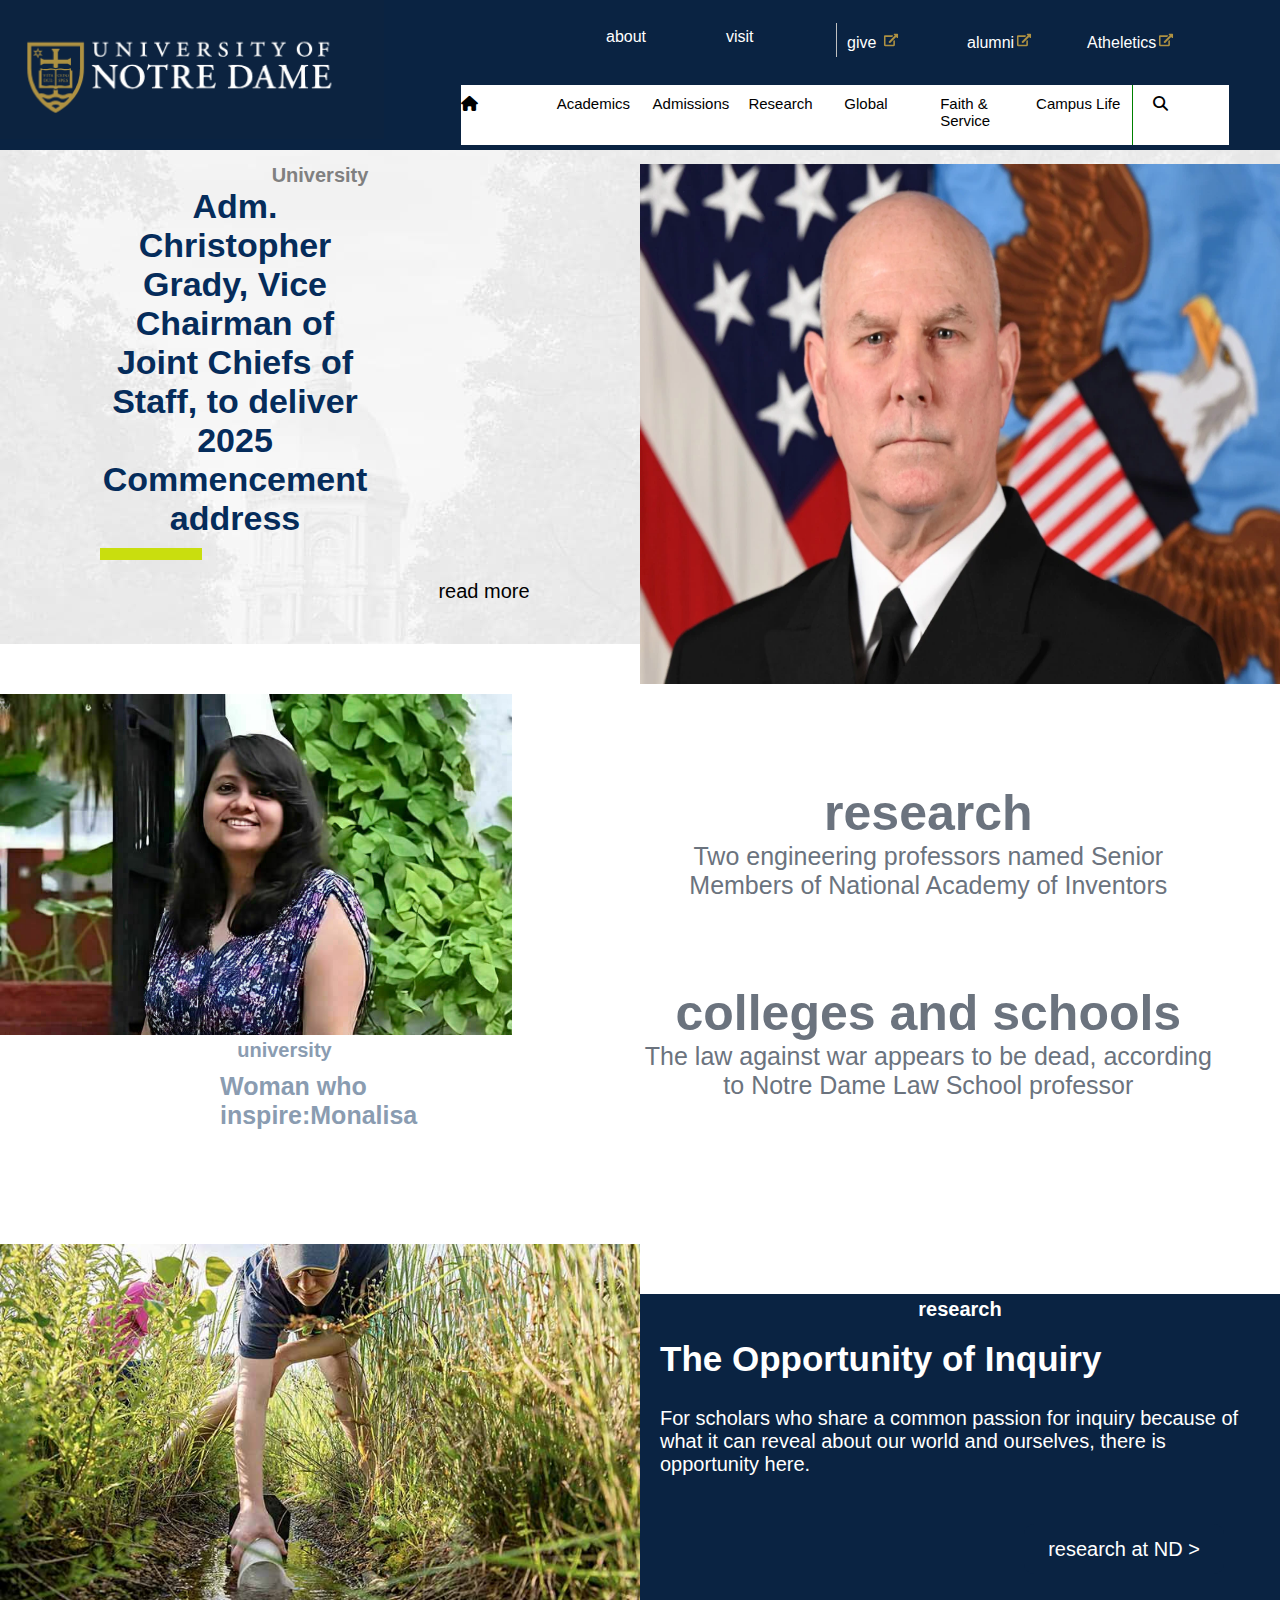
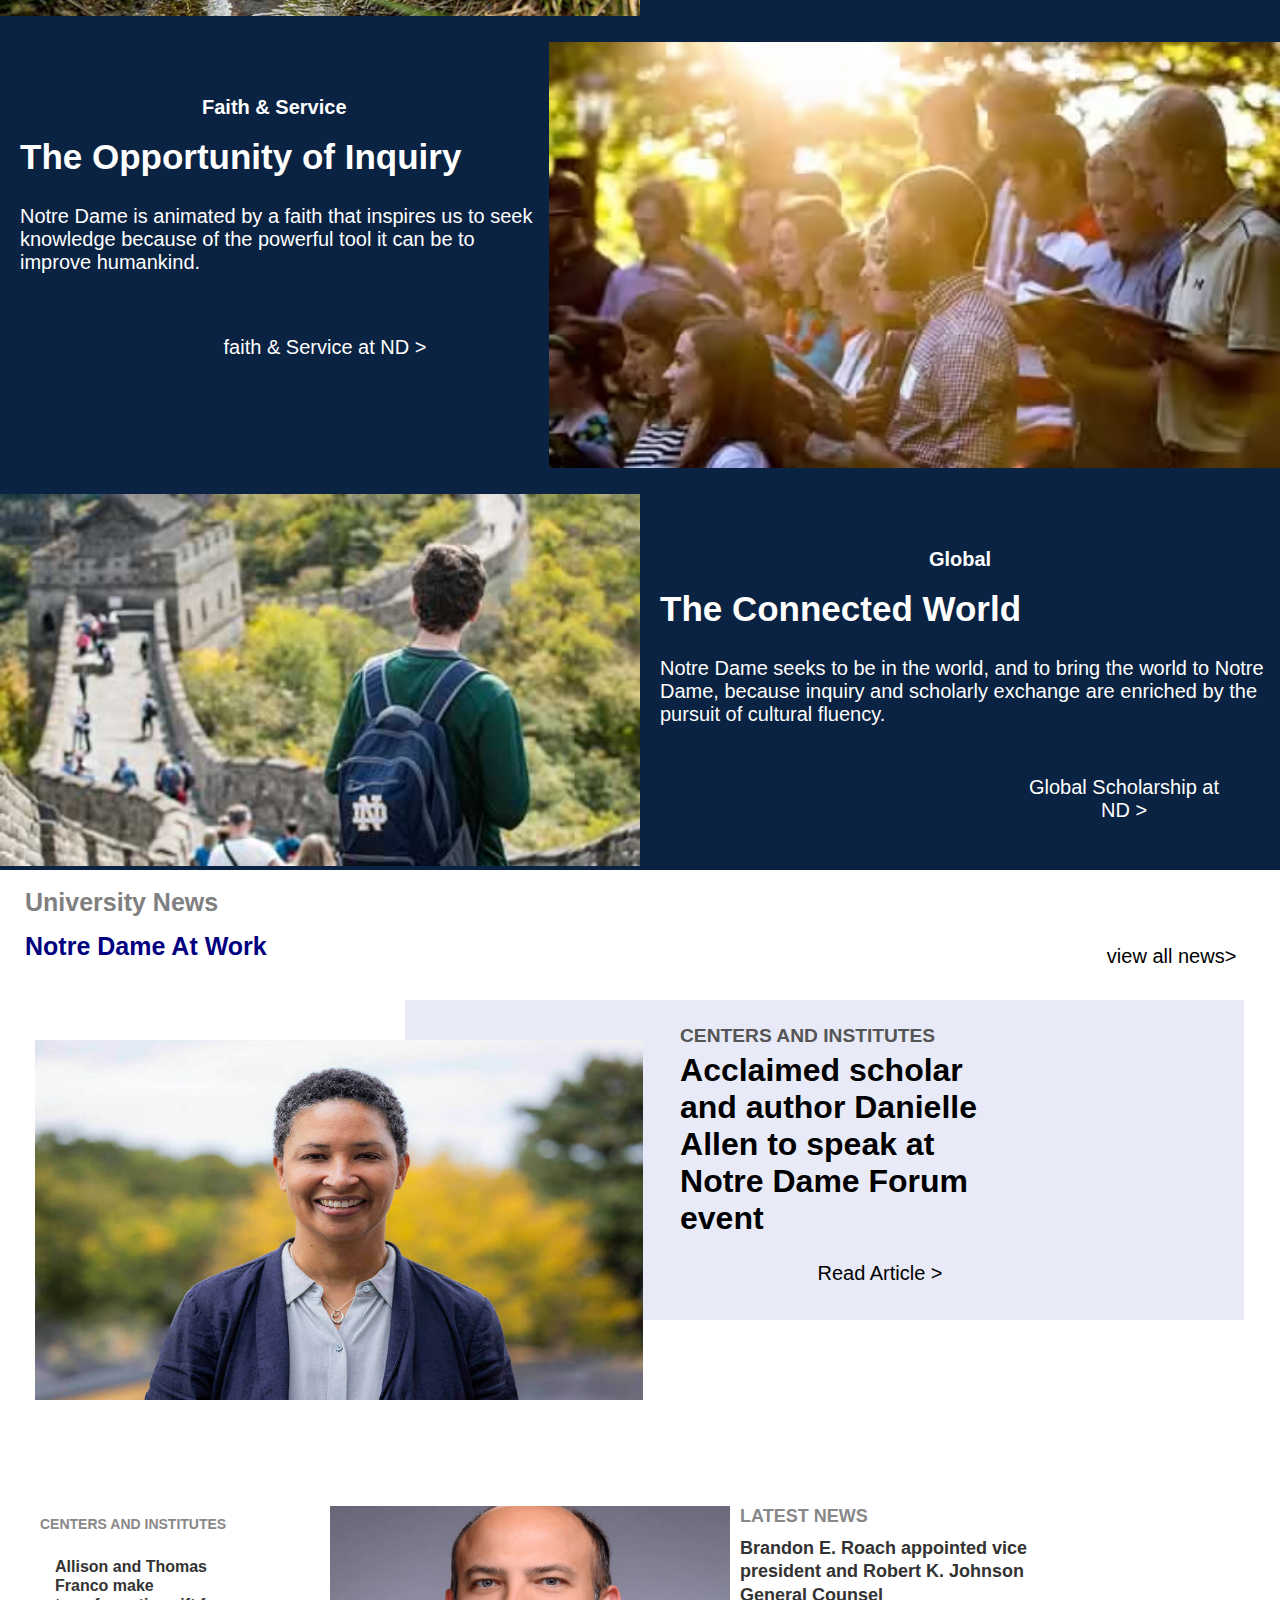
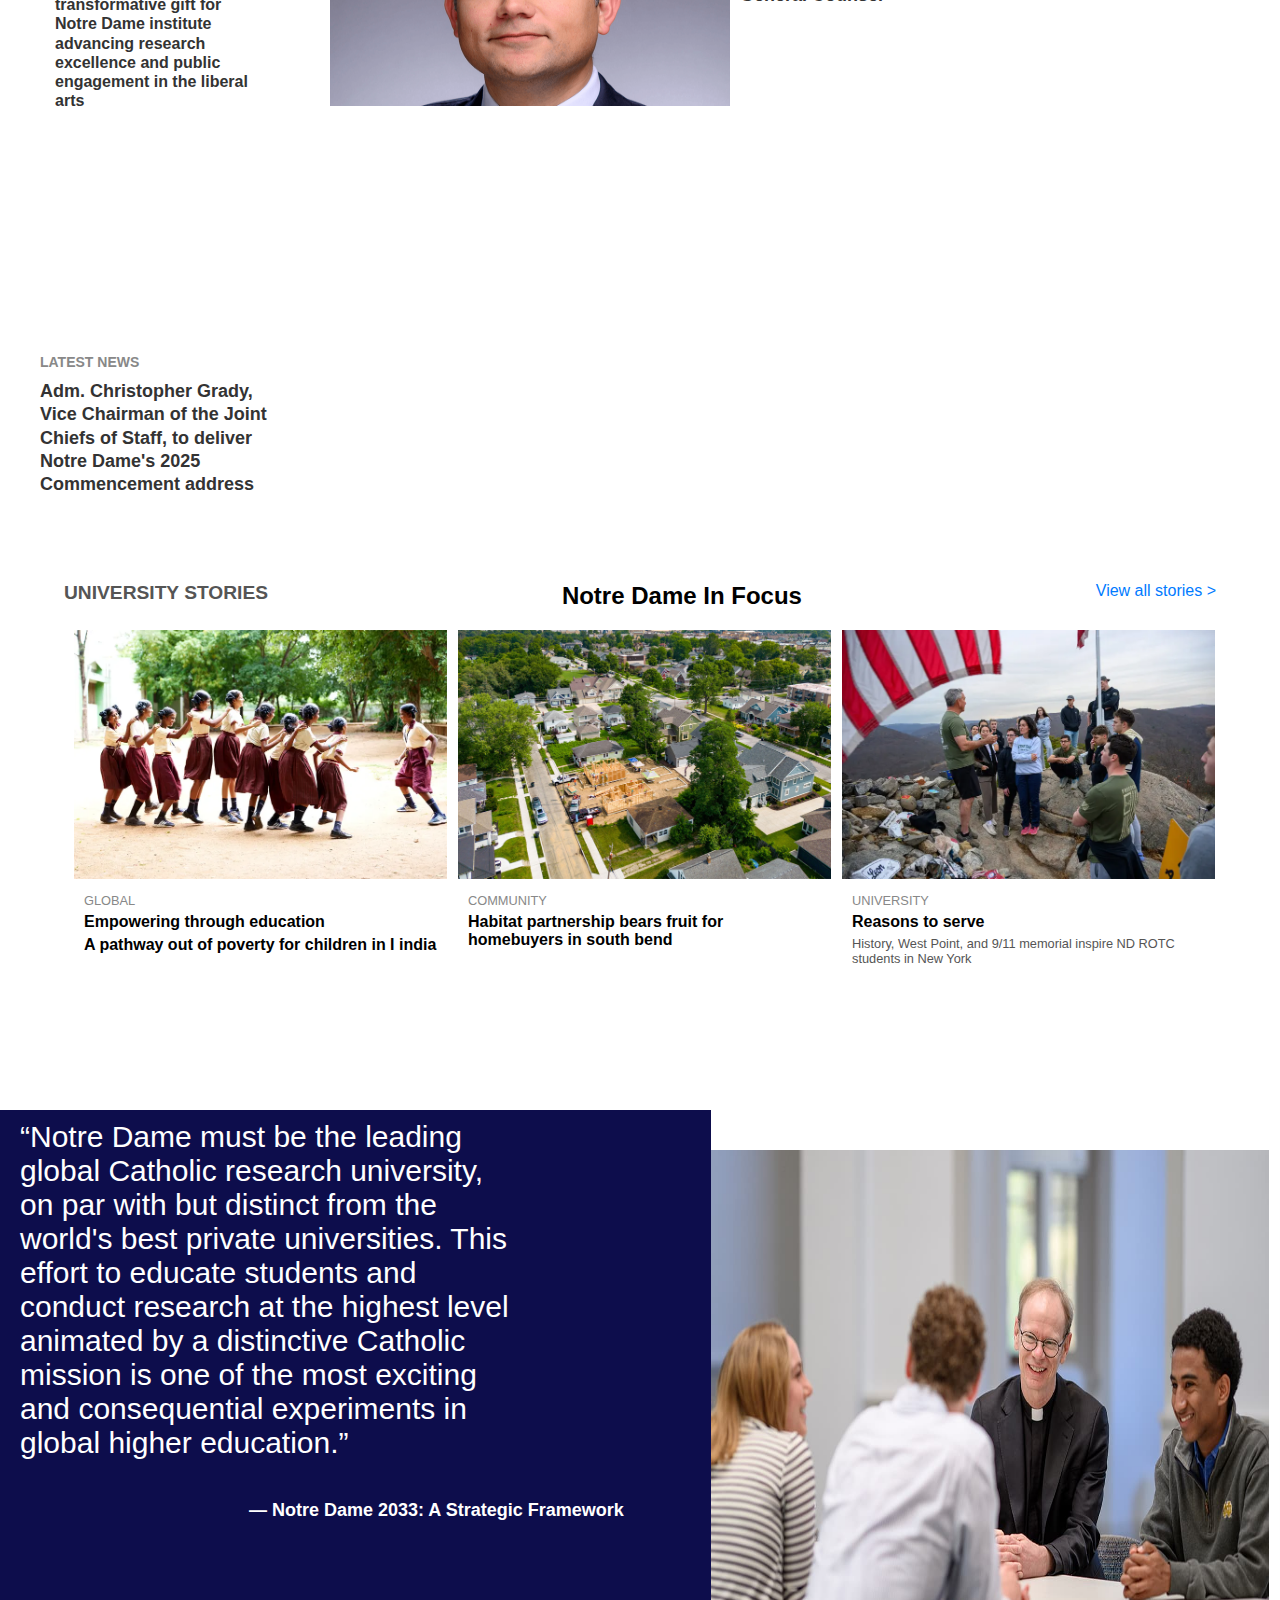
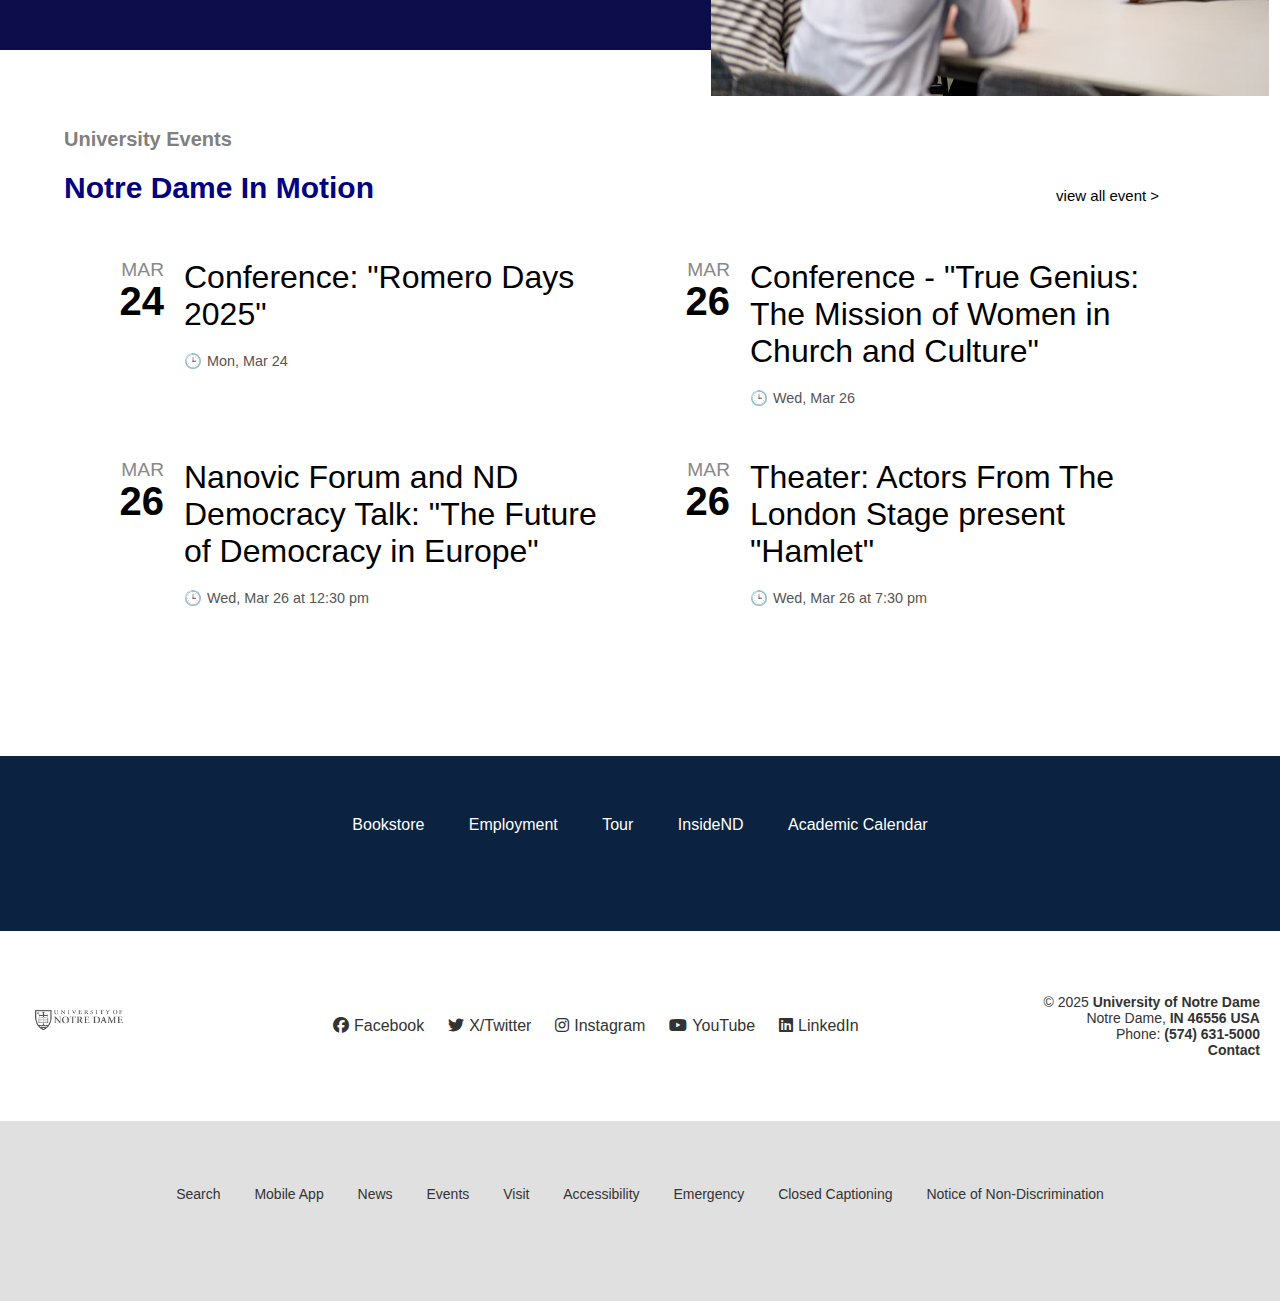
<file: index.html>
<!DOCTYPE html>
<html lang="en">
<head>
    <meta charset="UTF-8">
    <meta name="viewport" content="width=device-width, initial-scale=1.0">
    <title>University of Notre Dame</title>
    <link rel="stylesheet" href="css/style.css">
    <link rel="stylesheet" href="https://cdnjs.cloudflare.com/ajax/libs/font-awesome/6.4.2/css/all.min.css">

   
</head>
<body>
    <header>
        <div class="lago">
            <img src="images/log.png" alt="">
        </div>
        <div class="menu">
            <div class="submenu">about</div>
            <div class="submenu">visit</div>
            <div class="submenu" style="border-left:1px solid silver ;">give <img src="images/external-link-gold.svg" alt=""></div>
            <div class="submenu">alumni<img src="images/external-link-gold.svg" alt=""></div>
            <div class="submenu">Atheletics<img src="images/external-link-gold.svg" alt=""></div>
        </div>
        <br>
        <nav class="navbar">
            <a href="#"><i class="fas fa-house"></i></a>
            <a href="#">Academics</a>
            <a href="#">Admissions</a>
            <a href="#">Research</a>
            <a href="#">Global</a>
            <a href="#">Faith & Service</a>
            <a href="#">Campus Life</a>
            <a href="#" style="border-left: 1px solid green;"><i class="fas fa-magnifying-glass" style="margin-left: 20px; justify-content: center; text-align: center;"></i></a>
        </nav>
       
    </header>
  <br><br><br>
    <!-- all about the  mainly body -->
     <div class="mainly-body-container">
       <div class="submainly-container">
        <div class="submenu-header"><h1>University</h1></div>
        <div class="submenu-detail">
            <p>
                Adm. Christopher Grady, Vice Chairman of Joint Chiefs of Staff, to deliver 2025 Commencement address
            </p>
            <div class="lineheader"></div>
            <div class="readmore">
                read more
            </div>
        </div>
       </div> 
       <div class="submainly-container">
        <div class="submenu-imige">
            <img src="images/feature-1200.webp">
        </div>
       </div> 
     </div>
   <div class="submainly-body2">
       <div class="div-submainly">
        <div class="container-all">
        <img src="images/monalisa_800.jpeg" alt="">
        <h1>university</h1>
        <h2> Woman who <br> inspire:Monalisa</h2>
    </div>
       </div>
       <div class="div-submainly1">
        <div class="div-sub1">
            <h1>research</h1>
            Two engineering professors named Senior Members of National Academy of Inventors
        </div>
        <div class="div-sub1">
            <h1>colleges and schools</h1>
            The law against war appears to be dead, according to
             Notre Dame Law School professor</div>
       </div>
   </div>
    
   <!-- all about opportunity -->
    <div class="opputunity-conatainer">
        <div class="opputunity-container-box" style="display: flex;">
            <div class="div-submainly"> <img src="images/pillar-research-800.jpeg" alt=""></div>
            <div class="div-submainly1">
                <h1 style="text-align: center; font-size: 20px;">research</h1> <br>
                <h2 style="font-size: 35px; margin-left: 20px;">The Opportunity of Inquiry</h2> <br>

                <p style="text-align: start; font-size: 20px; margin-top: 10px; margin-left: 20px;"> For scholars who share a common passion for inquiry because of  <br> what it 
                    can reveal about our world and ourselves, there is <br> opportunity here.</p>
                    <br>
                    <button class="researchAT">research at ND  ></button>
            </div>
        </div><br><br><br><br>
        <div class="opputunity-container-box" style="display: flex;">
            <div class="div-submainly1" style="width: 60%;">
                <h1 style="text-align: center; font-size: 20px;">Faith & Service</h1> <br>
                <h2 style="font-size: 35px; margin-left: 20px;">The Opportunity of Inquiry</h2> <br>

                <p style="text-align: start; font-size: 20px; margin-top: 10px; margin-left: 20px;">
                    Notre Dame is animated by a faith that inspires us to seek knowledge because of 
                    the powerful tool it can be to improve humankind.
                    </p>
                    <br>
                    <button class="researchAT" style="font-size: 20px; margin-left: 200px; width: 250px;">faith & Service at ND  ></button>
            </div>
            <div class="div-submainly">
                <img src="images/pillar-faith-400.avif" alt="">
            </div>
        </div><br><br><br>
        <br>
        <div class="opputunity-container-box" style="display: flex;">
            <div class="div-submainly"> 
                <img src="images/pillar-global-400.jpeg" alt="">
            </div>
            <div class="div-submainly1">
                <h1 style="text-align: center; font-size: 20px;">Global</h1> <br>
                <h2 style="font-size: 35px; margin-left: 20px;">The Connected World</h2> <br>

                <p style="text-align: start; font-size: 20px; margin-top: 10px; margin-left: 20px;"> Notre Dame seeks to be 
                    in the world, and to bring the world to Notre Dame, because inquiry and 
                    scholarly exchange are enriched by the pursuit of cultural fluency.</p>
                    <br>
                    <button class="researchAT">Global Scholarship at ND  ></button>
            </div>
        </div>
    </div>
    <br>
    <!-- all about of universty news -->
     <div class="universty-container">
        <div class="university-title"><h1>University News</h1></div>
        <div class="university-menu">
            <h2>Notre Dame At Work</h2>
            <button>view all news></button>
        </div>
        <br>
        <div class="universty-subbox">
             <div class="universty-box">
                <img src="images/danielle_allen_photo_credit_melissa_blackall_primaryhr_1200 (1).jpeg" alt="">
             </div>
             <div class="universty-box1"> 
                <div class="news-content">
                    <p class="section-title">CENTERS AND INSTITUTES</p>
                    <p class="headline">Acclaimed scholar and author Danielle Allen to speak at Notre Dame Forum event</p>
                    <a href="#" class="read-article">Read Article ></a>
                  </div>
             </div>
      
        </div>
<br>

     </div>
     <br>
     <div class="box-division">
              <div class="box-division-contents">
                   <div class="box-div-cont">
                    <p class="section-title">CENTERS AND INSTITUTES</p>
                        <div class="headline-container">
                        <p class="headline">Allison and Thomas<br>Franco make<br>transformative gift for<br>
                            Notre Dame institute<br>advancing research<br>excellence and public<br>
                            engagement in the liberal<br>arts</p>
                         </div>
                   </div>

               </div>
               <div class="box-division-contents1">
                 <div class="box-division-contents-imige">
                   <img src="images/brandon_roach.png" alt="">
                 </div>
                 <div class="box-division-contents-detail12">
                    <p class="section-title">LATEST NEWS</p>
                    <p class="headline">Brandon E. Roach appointed vice<br>president and Robert K. Johnson<br>
                        General Counsel</p>
                    
                 </div>
               </div>
    </div>
    <br>
    <div class="box-admin1">
        <div class="news-item">
            <p class="section-title">LATEST NEWS</p>
            <p class="headline">Adm. Christopher Grady,<br>Vice Chairman of the Joint<br>
                Chiefs of Staff, to deliver<br>Notre Dame's 2025<br>Commencement address</p>
          </div>
    </div>
    <br>
    <div class="universty-story-container">
        <div class="stories-section">
            <div class="section-header">
              <p class="section-title">UNIVERSITY STORIES</p>
              <p class="section-subtitle">Notre Dame In Focus</p>
              <a href="#" class="view-all">View all stories ></a>
            </div>
            <div class="story-grid">
              <div class="story-item">
                <div class="story-image"><img src="images/2025-sampoorna-800.webp" alt=""></div>
                <p class="story-category">GLOBAL</p>
                <p class="story-headline">Empowering through education</p>
                <p class="story-headline">A pathway out of poverty for children in I india</p>
              </div>
              <div class="story-item">
                <div class="story-image"><img src="images/2025-habitat-800 (1).jpeg" alt=""></div>
                <p class="story-category">COMMUNITY</p>
                <p class="story-headline">Habitat partnership bears fruit for homebuyers in south bend</p>
              </div>
              <div class="story-item">
                <div class="story-image"><img src="images/2024-reasons-to-serve-800 (1).webp" alt=""></div>
                <p class="story-category">UNIVERSITY</p>
                <p class="story-headline">Reasons to serve</p>
                <p class="story-subheadline">History, West Point, and 9/11  memorial inspire ND ROTC students in New York</p>
              </div>
            </div>
          </div>
    </div>
<br>
   <div class="notreDame">
       <div class="notreDame-box">
        <p>
            “Notre Dame must be the leading global Catholic research university, on par with
            but distinct from the world's best private 
            universities. This effort to educate students
            and conduct research at the highest level
            animated by a distinctive Catholic mission
            is one of the most exciting and
            consequential experiments in global higher  
            education.”

        </p>
        <h1 class="notre">— Notre Dame 2033: A Strategic Framework</h1>
       </div>
       <div class="notreDame-box1">
        <img src="images/dowd-students-1200.jpeg" alt="">
       </div>
   </div>
<br>
 <div class="university-event">
    <div class="university-event-title"><h1>University Events</h1></div>
    <div class="event-box-menu">
       <h2>Notre Dame In Motion</h2>  
       <button>view all event ></button>
    </div> <br>

    <div class="event-grid">
        <div class="event-item">
          <div class="event-date">
            <span class="month">MAR</span>
            <span class="day">24</span>
          </div>
          <div class="event-details">
            <p class="event-title">Conference: "Romero Days 2025"</p>
            <p class="event-time"><span class="icon"></span>Mon, Mar 24</p>
          </div>
        </div>
      
        <div class="event-item">
          <div class="event-date">
            <span class="month">MAR</span>
            <span class="day">26</span>
          </div>
          <div class="event-details">
            <p class="event-title">Conference - "True Genius: The Mission of Women in Church and Culture"</p>
            <p class="event-time"><span class="icon"></span>Wed, Mar 26</p>
          </div>
        </div>
      
        <div class="event-item">
          <div class="event-date">
            <span class="month">MAR</span>
            <span class="day">26</span>
          </div>
          <div class="event-details">
            <p class="event-title">Nanovic Forum and ND Democracy Talk: "The Future of Democracy in Europe"</p>
            <p class="event-time"><span class="icon"></span>Wed, Mar 26 at 12:30 pm</p>
          </div>
        </div>
      
        <div class="event-item">
          <div class="event-date">
            <span class="month">MAR</span>
            <span class="day">26</span>
          </div>
          <div class="event-details">
            <p class="event-title">Theater: Actors From The London Stage present "Hamlet"</p>
            <p class="event-time"><span class="icon"></span>Wed, Mar 26 at 7:30 pm</p>
          </div>
        </div>
      </div>

 </div>
<br>


    <!-- all about the footer container -->
   <!-- Top Dark Blue Navigation -->
   <div class="top-footer">
    <a href="#">Bookstore</a>
    <a href="#">Employment</a>
    <a href="#">Tour</a>
    <a href="#">InsideND</a>
    <a href="#">Academic Calendar</a>
</div>

<!-- Middle White Section -->
<div class="middle-footer">
    <img src="images/logg1.png" alt="Notre Dame Logo">
    
    <div class="social-links">
        <a href="#"><i class="fab fa-facebook"></i>Facebook</a>
        <a href="#"><i class="fab fa-twitter"></i>X/Twitter</a>
        <a href="#"><i class="fab fa-instagram"></i>Instagram</a>
        <a href="#"><i class="fab fa-youtube"></i>YouTube</a>
        <a href="#"><i class="fab fa-linkedin"></i>LinkedIn</a>
    </div>

    <div class="contact-info">
        <p>&copy; 2025 <a href="#">University of Notre Dame</a></p>
        <p>Notre Dame, <a href="#">IN 46556 USA</a></p>
        <p>Phone: <a href="tel:+15746315000">(574) 631-5000</a></p>
        <p><a href="#">Contact</a></p>
    </div>
</div>

<!-- Bottom Gray Navigation -->
<div class="bottom-footer">
    <a href="#">Search</a>
    <a href="#">Mobile App</a>
    <a href="#">News</a>
    <a href="#">Events</a>
    <a href="#">Visit</a>
    <a href="#">Accessibility</a>
    <a href="#">Emergency</a>
    <a href="#">Closed Captioning</a>
    <a href="#">Notice of Non-Discrimination</a>
</div>
</body>
</html>
</file>
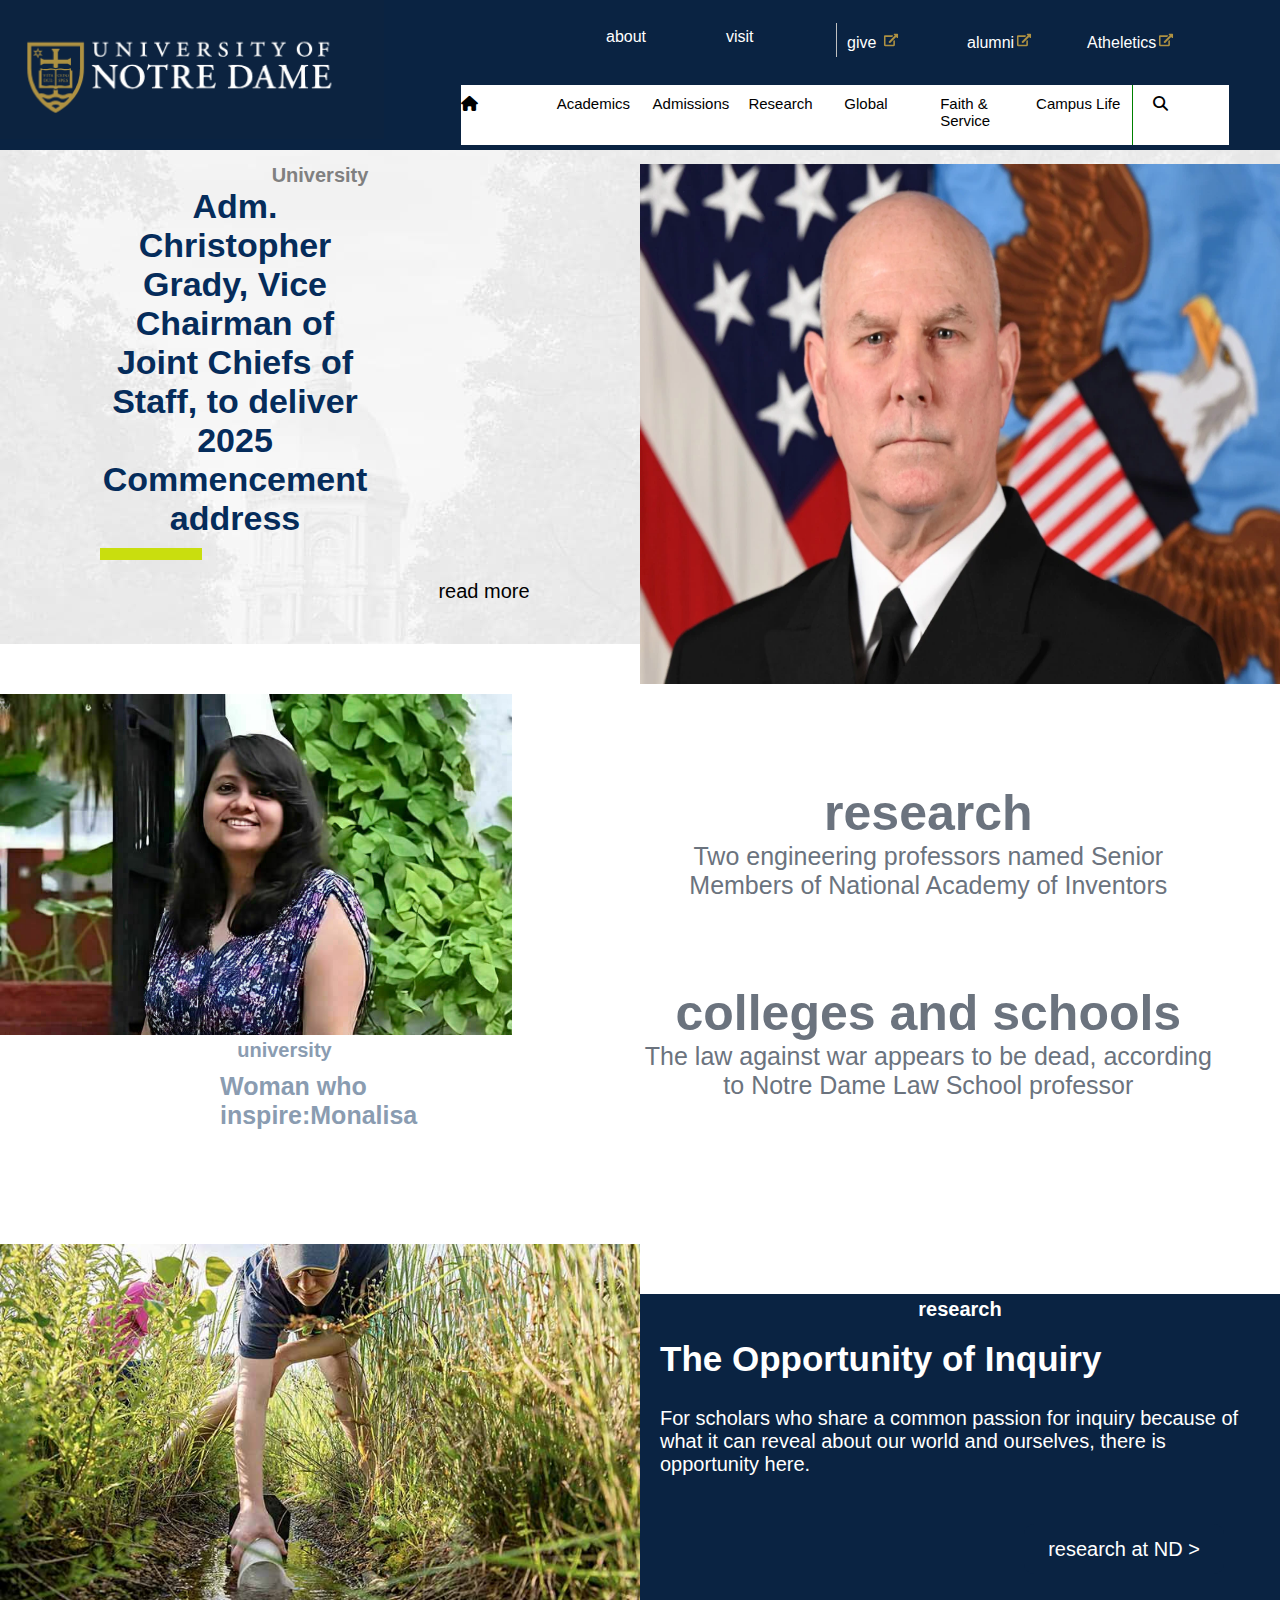
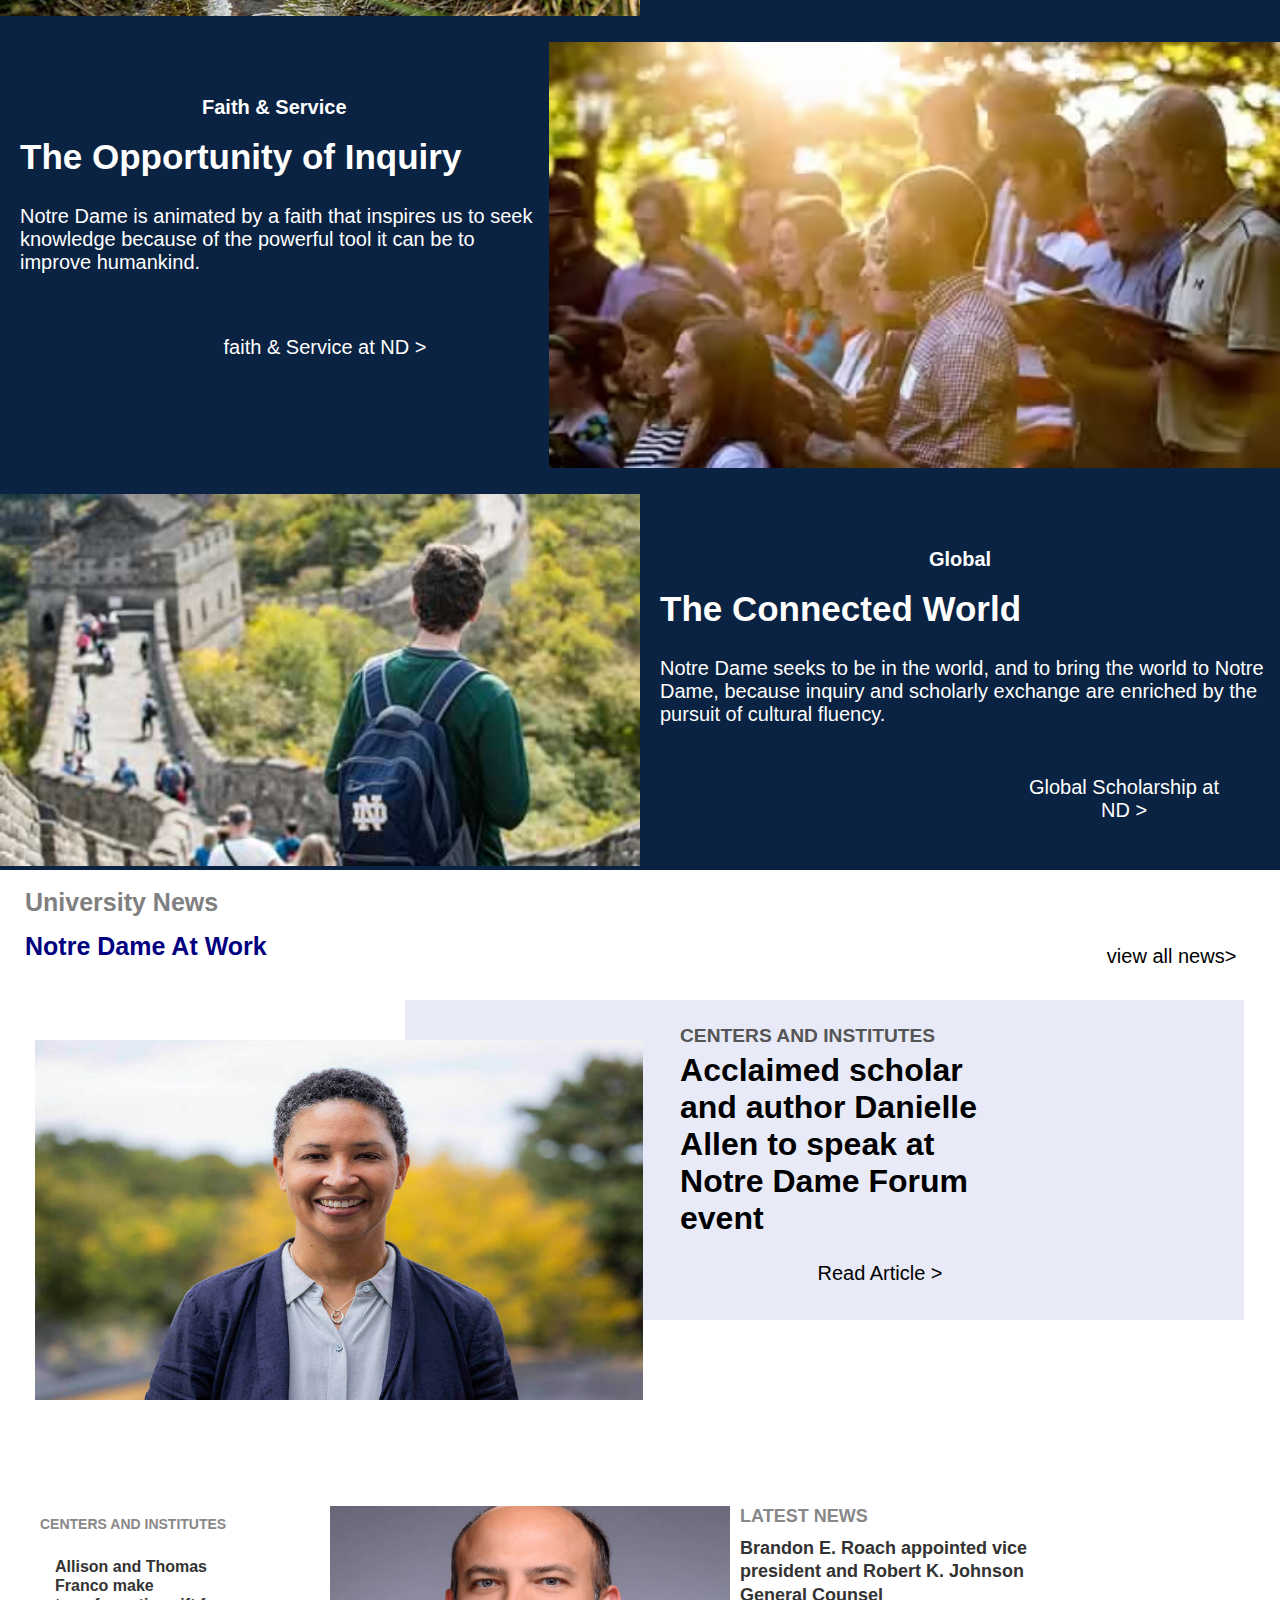
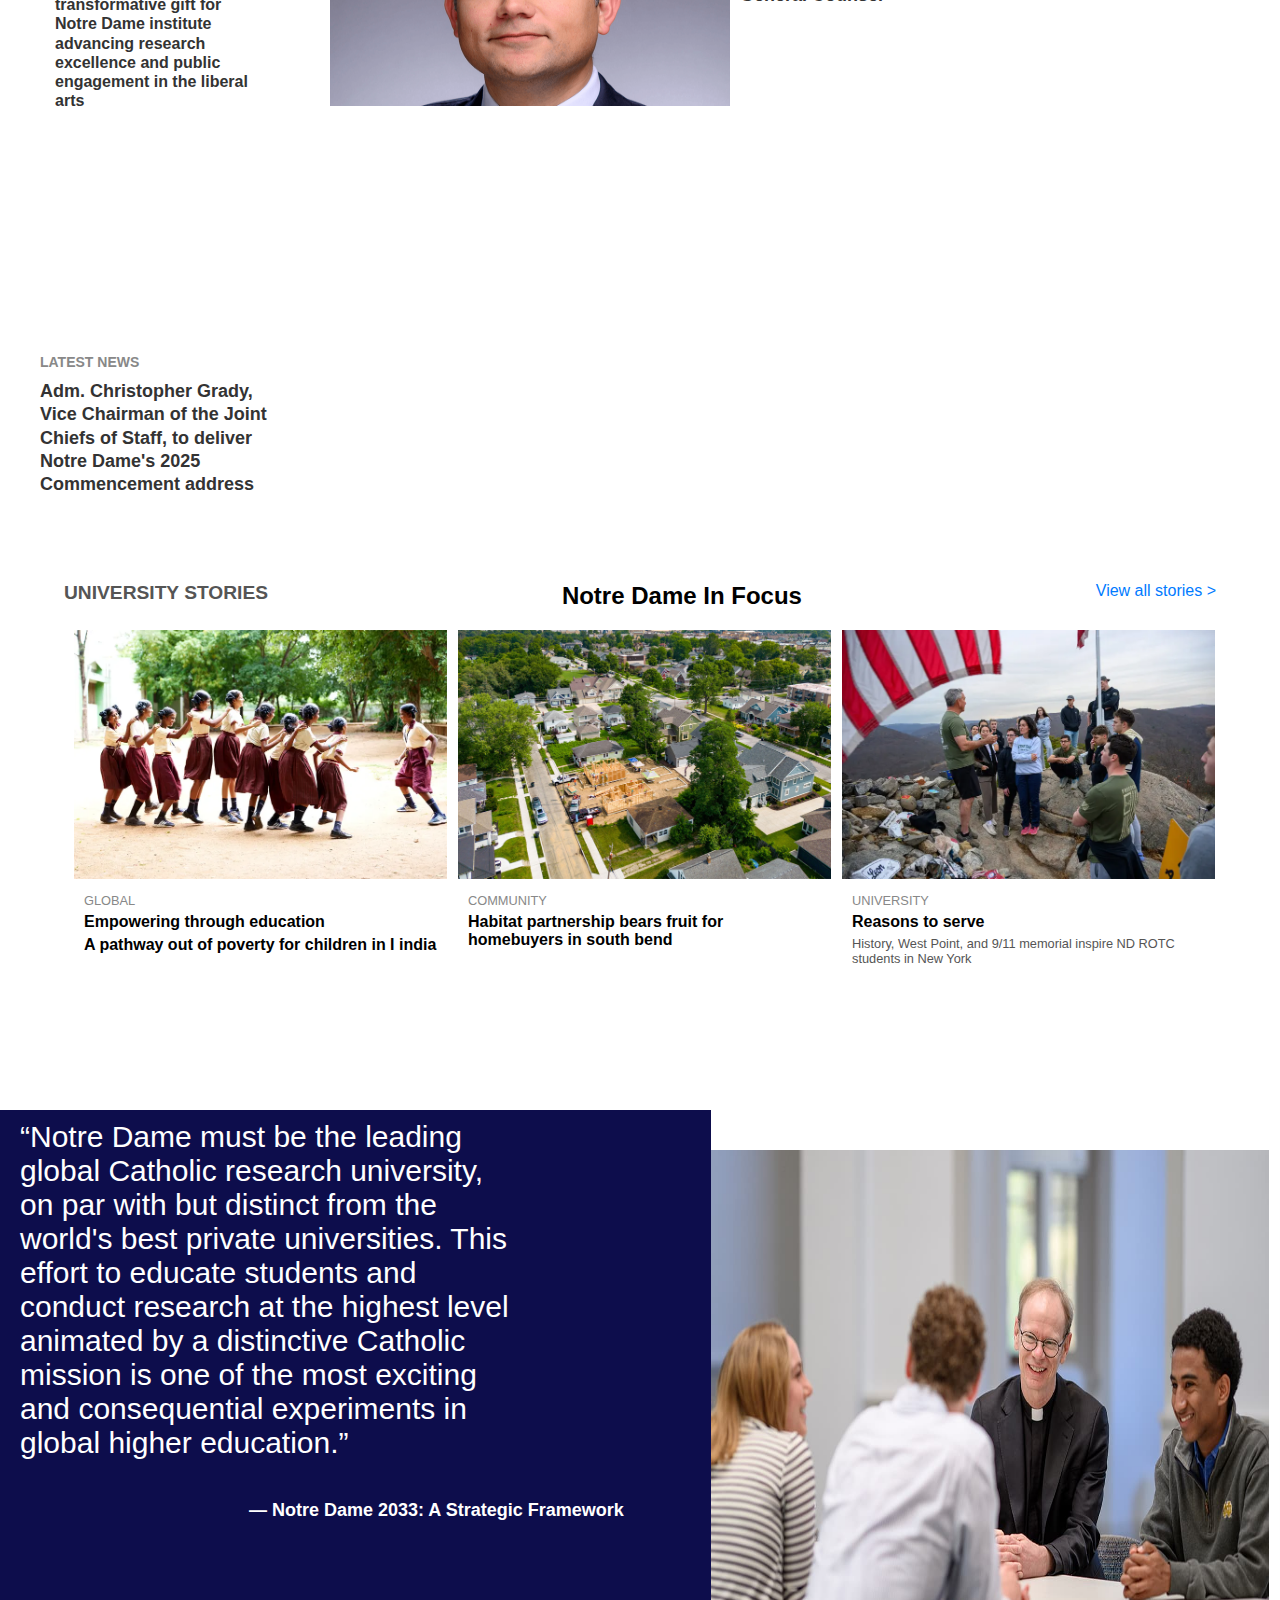
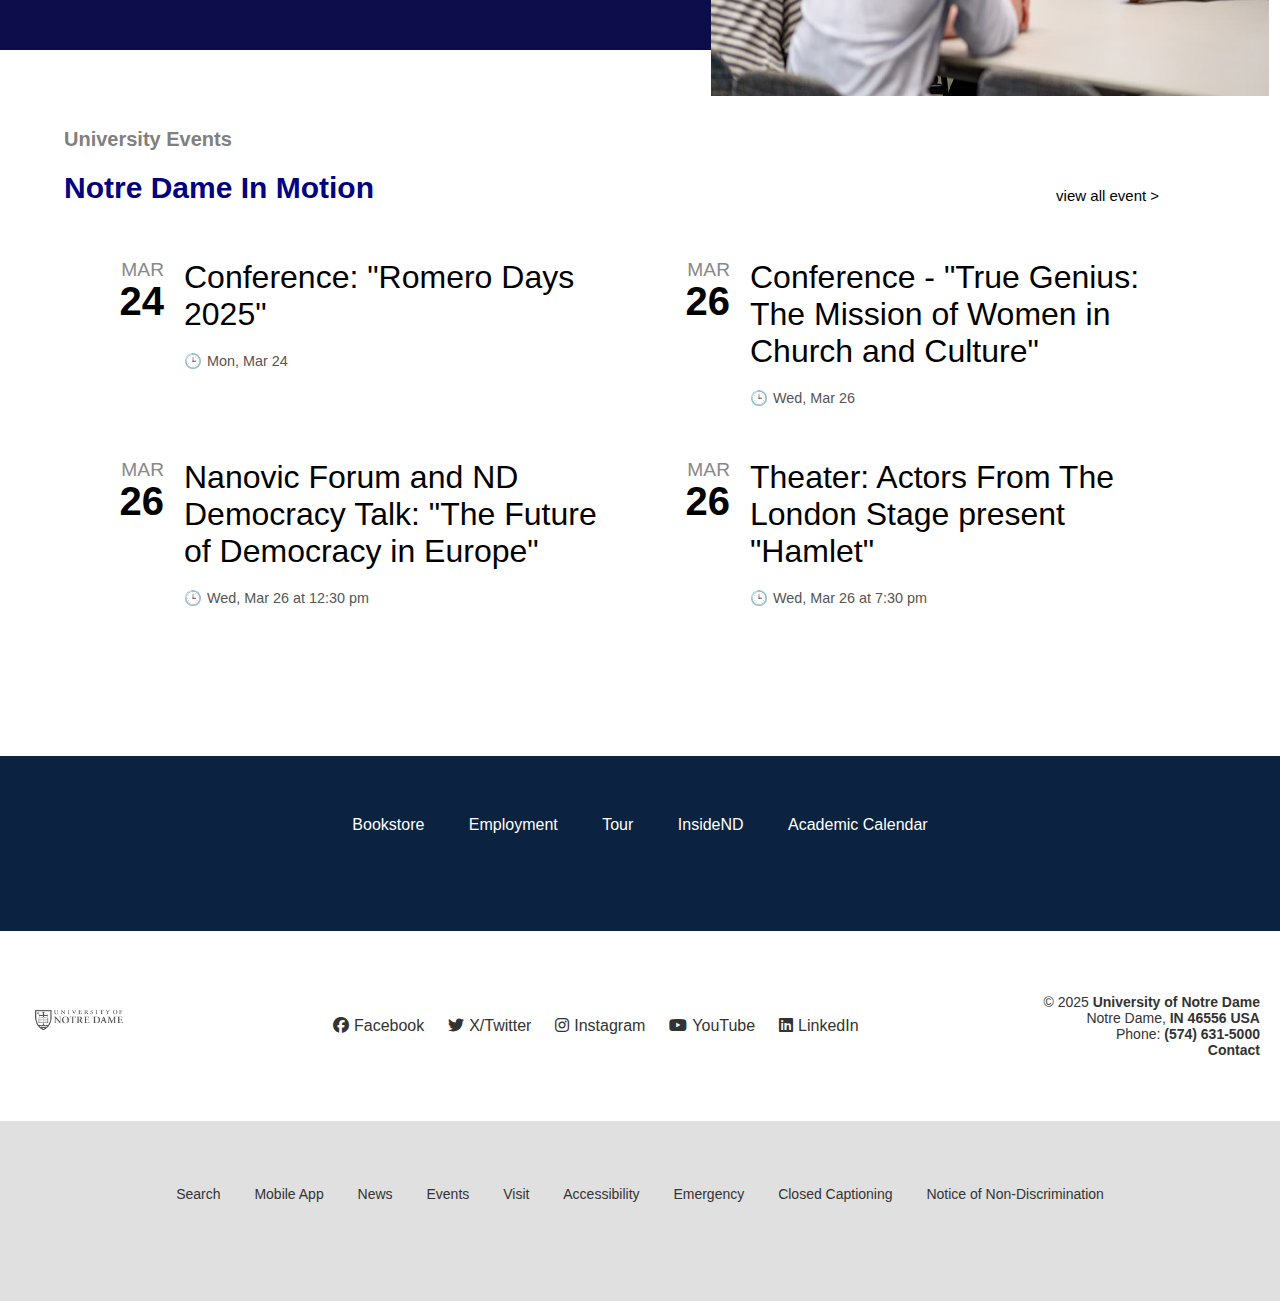
<file: html files/index.html>
<!DOCTYPE html>
<html lang="en">
<head>
    <meta charset="UTF-8">
    <meta name="viewport" content="width=device-width, initial-scale=1.0">
    <title>University of Notre Dame</title>
    <link rel="stylesheet" href="../css/style.css">
    <link rel="stylesheet" href="https://cdnjs.cloudflare.com/ajax/libs/font-awesome/6.4.2/css/all.min.css">

   
</head>
<body>
    <header>
        <div class="lago">
            <img src="../images/log.png" alt="">
        </div>
        <div class="menu">
            <div class="submenu">about</div>
            <div class="submenu">visit</div>
            <div class="submenu" style="border-left:1px solid silver ;">give <img src="../images/external-link-gold.svg" alt=""></div>
            <div class="submenu">alumni<img src="../images/external-link-gold.svg" alt=""></div>
            <div class="submenu">Atheletics<img src="../images/external-link-gold.svg" alt=""></div>
        </div>
        <br>
        <nav class="navbar">
            <a href="#"><i class="fas fa-house"></i></a>
            <a href="#">Academics</a>
            <a href="#">Admissions</a>
            <a href="#">Research</a>
            <a href="#">Global</a>
            <a href="#">Faith & Service</a>
            <a href="#">Campus Life</a>
            <a href="#" style="border-left: 1px solid green;"><i class="fas fa-magnifying-glass" style="margin-left: 20px; justify-content: center; text-align: center;"></i></a>
        </nav>
       
    </header>
  <br><br><br>
    <!-- all about the  mainly body -->
     <div class="mainly-body-container">
       <div class="submainly-container">
        <div class="submenu-header"><h1>University</h1></div>
        <div class="submenu-detail">
            <p>
                Adm. Christopher Grady, Vice Chairman of Joint Chiefs of Staff, to deliver 2025 Commencement address
            </p>
            <div class="lineheader"></div>
            <div class="readmore">
                read more
            </div>
        </div>
       </div> 
       <div class="submainly-container">
        <div class="submenu-imige">
            <img src="../images/feature-1200.webp">
        </div>
       </div> 
     </div>
   <div class="submainly-body2">
       <div class="div-submainly">
        <div class="container-all">
        <img src="../images/monalisa_800.jpeg" alt="">
        <h1>university</h1>
        <h2> Woman who <br> inspire:Monalisa</h2>
    </div>
       </div>
       <div class="div-submainly1">
        <div class="div-sub1">
            <h1>research</h1>
            Two engineering professors named Senior Members of National Academy of Inventors
        </div>
        <div class="div-sub1">
            <h1>colleges and schools</h1>
            The law against war appears to be dead, according to
             Notre Dame Law School professor</div>
       </div>
   </div>
    
   <!-- all about opportunity -->
    <div class="opputunity-conatainer">
        <div class="opputunity-container-box" style="display: flex;">
            <div class="div-submainly"> <img src="../images/pillar-research-800.jpeg" alt=""></div>
            <div class="div-submainly1">
                <h1 style="text-align: center; font-size: 20px;">research</h1> <br>
                <h2 style="font-size: 35px; margin-left: 20px;">The Opportunity of Inquiry</h2> <br>

                <p style="text-align: start; font-size: 20px; margin-top: 10px; margin-left: 20px;"> For scholars who share a common passion for inquiry because of  <br> what it 
                    can reveal about our world and ourselves, there is <br> opportunity here.</p>
                    <br>
                    <button class="researchAT">research at ND  ></button>
            </div>
        </div><br><br><br><br>
        <div class="opputunity-container-box" style="display: flex;">
            <div class="div-submainly1" style="width: 60%;">
                <h1 style="text-align: center; font-size: 20px;">Faith & Service</h1> <br>
                <h2 style="font-size: 35px; margin-left: 20px;">The Opportunity of Inquiry</h2> <br>

                <p style="text-align: start; font-size: 20px; margin-top: 10px; margin-left: 20px;">
                    Notre Dame is animated by a faith that inspires us to seek knowledge because of 
                    the powerful tool it can be to improve humankind.
                    </p>
                    <br>
                    <button class="researchAT" style="font-size: 20px; margin-left: 200px; width: 250px;">faith & Service at ND  ></button>
            </div>
            <div class="div-submainly">
                <img src="../images/pillar-faith-400.avif" alt="">
            </div>
        </div><br><br><br>
        <br>
        <div class="opputunity-container-box" style="display: flex;">
            <div class="div-submainly"> 
                <img src="../images/pillar-global-400.jpeg" alt="">
            </div>
            <div class="div-submainly1">
                <h1 style="text-align: center; font-size: 20px;">Global</h1> <br>
                <h2 style="font-size: 35px; margin-left: 20px;">The Connected World</h2> <br>

                <p style="text-align: start; font-size: 20px; margin-top: 10px; margin-left: 20px;"> Notre Dame seeks to be 
                    in the world, and to bring the world to Notre Dame, because inquiry and 
                    scholarly exchange are enriched by the pursuit of cultural fluency.</p>
                    <br>
                    <button class="researchAT">Global Scholarship at ND  ></button>
            </div>
        </div>
    </div>
    <br>
    <!-- all about of universty news -->
     <div class="universty-container">
        <div class="university-title"><h1>University News</h1></div>
        <div class="university-menu">
            <h2>Notre Dame At Work</h2>
            <button>view all news></button>
        </div>
        <br>
        <div class="universty-subbox">
             <div class="universty-box">
                <img src="../images/danielle_allen_photo_credit_melissa_blackall_primaryhr_1200 (1).jpeg" alt="">
             </div>
             <div class="universty-box1"> 
                <div class="news-content">
                    <p class="section-title">CENTERS AND INSTITUTES</p>
                    <p class="headline">Acclaimed scholar and author Danielle Allen to speak at Notre Dame Forum event</p>
                    <a href="#" class="read-article">Read Article ></a>
                  </div>
             </div>
      
        </div>
<br>

     </div>
     <br>
     <div class="box-division">
              <div class="box-division-contents">
                   <div class="box-div-cont">
                    <p class="section-title">CENTERS AND INSTITUTES</p>
                        <div class="headline-container">
                        <p class="headline">Allison and Thomas<br>Franco make<br>transformative gift for<br>
                            Notre Dame institute<br>advancing research<br>excellence and public<br>
                            engagement in the liberal<br>arts</p>
                         </div>
                   </div>

               </div>
               <div class="box-division-contents1">
                 <div class="box-division-contents-imige">
                   <img src="../images/brandon_roach.png" alt="">
                 </div>
                 <div class="box-division-contents-detail12">
                    <p class="section-title">LATEST NEWS</p>
                    <p class="headline">Brandon E. Roach appointed vice<br>president and Robert K. Johnson<br>
                        General Counsel</p>
                    
                 </div>
               </div>
    </div>
    <br>
    <div class="box-admin1">
        <div class="news-item">
            <p class="section-title">LATEST NEWS</p>
            <p class="headline">Adm. Christopher Grady,<br>Vice Chairman of the Joint<br>
                Chiefs of Staff, to deliver<br>Notre Dame's 2025<br>Commencement address</p>
          </div>
    </div>
    <br>
    <div class="universty-story-container">
        <div class="stories-section">
            <div class="section-header">
              <p class="section-title">UNIVERSITY STORIES</p>
              <p class="section-subtitle">Notre Dame In Focus</p>
              <a href="#" class="view-all">View all stories ></a>
            </div>
            <div class="story-grid">
              <div class="story-item">
                <div class="story-image"><img src="../images/2025-sampoorna-800.webp" alt=""></div>
                <p class="story-category">GLOBAL</p>
                <p class="story-headline">Empowering through education</p>
                <p class="story-headline">A pathway out of poverty for children in I india</p>
              </div>
              <div class="story-item">
                <div class="story-image"><img src="../images/2025-habitat-800 (1).jpeg" alt=""></div>
                <p class="story-category">COMMUNITY</p>
                <p class="story-headline">Habitat partnership bears fruit for homebuyers in south bend</p>
              </div>
              <div class="story-item">
                <div class="story-image"><img src="../images/2024-reasons-to-serve-800 (1).webp" alt=""></div>
                <p class="story-category">UNIVERSITY</p>
                <p class="story-headline">Reasons to serve</p>
                <p class="story-subheadline">History, West Point, and 9/11  memorial inspire ND ROTC students in New York</p>
              </div>
            </div>
          </div>
    </div>
<br>
   <div class="notreDame">
       <div class="notreDame-box">
        <p>
            “Notre Dame must be the leading global Catholic research university, on par with
            but distinct from the world's best private 
            universities. This effort to educate students
            and conduct research at the highest level
            animated by a distinctive Catholic mission
            is one of the most exciting and
            consequential experiments in global higher  
            education.”

        </p>
        <h1 class="notre">— Notre Dame 2033: A Strategic Framework</h1>
       </div>
       <div class="notreDame-box1">
        <img src="../images/dowd-students-1200.jpeg" alt="">
       </div>
   </div>
<br>
 <div class="university-event">
    <div class="university-event-title"><h1>University Events</h1></div>
    <div class="event-box-menu">
       <h2>Notre Dame In Motion</h2>  
       <button>view all event ></button>
    </div> <br>

    <div class="event-grid">
        <div class="event-item">
          <div class="event-date">
            <span class="month">MAR</span>
            <span class="day">24</span>
          </div>
          <div class="event-details">
            <p class="event-title">Conference: "Romero Days 2025"</p>
            <p class="event-time"><span class="icon"></span>Mon, Mar 24</p>
          </div>
        </div>
      
        <div class="event-item">
          <div class="event-date">
            <span class="month">MAR</span>
            <span class="day">26</span>
          </div>
          <div class="event-details">
            <p class="event-title">Conference - "True Genius: The Mission of Women in Church and Culture"</p>
            <p class="event-time"><span class="icon"></span>Wed, Mar 26</p>
          </div>
        </div>
      
        <div class="event-item">
          <div class="event-date">
            <span class="month">MAR</span>
            <span class="day">26</span>
          </div>
          <div class="event-details">
            <p class="event-title">Nanovic Forum and ND Democracy Talk: "The Future of Democracy in Europe"</p>
            <p class="event-time"><span class="icon"></span>Wed, Mar 26 at 12:30 pm</p>
          </div>
        </div>
      
        <div class="event-item">
          <div class="event-date">
            <span class="month">MAR</span>
            <span class="day">26</span>
          </div>
          <div class="event-details">
            <p class="event-title">Theater: Actors From The London Stage present "Hamlet"</p>
            <p class="event-time"><span class="icon"></span>Wed, Mar 26 at 7:30 pm</p>
          </div>
        </div>
      </div>

 </div>
<br>


    <!-- all about the footer container -->
   <!-- Top Dark Blue Navigation -->
   <div class="top-footer">
    <a href="#">Bookstore</a>
    <a href="#">Employment</a>
    <a href="#">Tour</a>
    <a href="#">InsideND</a>
    <a href="#">Academic Calendar</a>
</div>

<!-- Middle White Section -->
<div class="middle-footer">
    <img src="../images/logg1.png" alt="Notre Dame Logo">
    
    <div class="social-links">
        <a href="#"><i class="fab fa-facebook"></i>Facebook</a>
        <a href="#"><i class="fab fa-twitter"></i>X/Twitter</a>
        <a href="#"><i class="fab fa-instagram"></i>Instagram</a>
        <a href="#"><i class="fab fa-youtube"></i>YouTube</a>
        <a href="#"><i class="fab fa-linkedin"></i>LinkedIn</a>
    </div>

    <div class="contact-info">
        <p>&copy; 2025 <a href="#">University of Notre Dame</a></p>
        <p>Notre Dame, <a href="#">IN 46556 USA</a></p>
        <p>Phone: <a href="tel:+15746315000">(574) 631-5000</a></p>
        <p><a href="#">Contact</a></p>
    </div>
</div>

<!-- Bottom Gray Navigation -->
<div class="bottom-footer">
    <a href="#">Search</a>
    <a href="#">Mobile App</a>
    <a href="#">News</a>
    <a href="#">Events</a>
    <a href="#">Visit</a>
    <a href="#">Accessibility</a>
    <a href="#">Emergency</a>
    <a href="#">Closed Captioning</a>
    <a href="#">Notice of Non-Discrimination</a>
</div>
</body>
</html>
</file>
<file: css/style.css>
* 
{
    padding: 0;
    margin: 0;
}
body {

    font-family: Arial, sans-serif;
    background-color: white;
   
}
header
{
background-color: #0a2342;
width: 100%;
height:150px;
z-index: 1000;
position: fixed;
top: 0;
left: 0;


}
header .menu
{
    display: flex;
    padding: 10px 10px;
    position: relative;
    background: #0a2342;
    color: white;
    width: 50%;
    margin-left:45%;
    top: -130px;

}
header .menu .submenu 
{
    width: 90px;
    margin-left: 10px;
    padding: 5px 10px;
    cursor: pointer;
    height: 40%;
}
.menu .submenu img  
{
    height: 20px;
    width: 20px;
    position: relative;
    top: 2px;
}
header .menu .submenu:hover 
{
    background: lightblue;
    border-radius: 10px;
}
.navbar {
   
    display: flex;
    margin-left: 36%;
    background-color:white;
    width: 60%;
    height: 40%;
    margin-top: -130px;
    color: black;
    position: static;
    top:0px; 
    z-index: 999;
   
    
}
.lago img
{
    position: relative;
    width: 30%;
}
.navbar a:hover 
{
    background: #d6e6f8;
    border-bottom: 2px solid #6b737e;
}
.navbar a {
    color: black;
    text-decoration: none;
    font-size: 15px;
   
    width: 200px;
    padding-top: 10px;
}

.mainly-body-container
{
  height: 520px;
  width: 100%;
  background-image: url("../images/background.jpeg");
  display: flex;
  margin-top: 70px;
  
}
.submainly-container
{
    height: 100%;
    width: 50%;
    justify-content: center;
    text-align: center;
    padding-top: 10px;
    margin-top: 30px;

}
.submenu-header h1
{
   font-size: 20px;
   color: gray;
}
.submenu-detail p 
{
    width: 270px;
    font-size: 34px;
    text-align: center;
    margin-left: 100px;
    color: #052c5b;
    font-weight: bold;
}
.lineheader
{
    width: 100px;
    height: 10px;
    background: #c9de0e;
    border: 1px solid #c9de0e;
    text-align: center;
    justify-content: center;
    margin-left: 100px;
    margin-top: 10px;
}
.readmore 
{
    height: 50px;
    width: 200px;
    left: 60%;
    position: relative;
    top: 0px;
    border: none;
    border-radius: 10px;
    justify-content: center;
    text-align: center;
    padding-top: 20px;
    font-size: 20px;
    cursor: pointer;
}
.readmore:hover 
{
    background: rgb(225, 224, 224);
    color:black;
}
.submenu-imige img
{
    height: 520px;
    width: 100%;
   
}

.submainly-body2
{
    height: 600px;
    width: 100%;
    color:black;
    display: flex;
    

}
.div-submainly
{
   height: 80%;
   width: 80%;
   margin-top: 50px;
}
.container-all h1 
{
    font-size: 20px;
    text-align: center;
    justify-content: center;
    color: #8a9cb1;
}
.container-all h2 
{
    font-size: 25px;
    color: #8a9cb1;
    margin-left: 220px;
    margin-top: 10px;
    text-align: start;
}
.div-submainly img 
{
    height: 60%;
    width: 90%;  
}
.div-submainly1
{
   height: 80%;
   width: 100%;
   margin-top: 100px;
}
.div-sub1
{
height: 150px;
width: 80%;
color: #6b737e;
margin-top: 30px;
padding: 10px 10px;
justify-content: center;
text-align: center;
font-size: 25px;
margin-left: 65px;
}
.div-sub1:hover 
{
    background: gray;
    transition: 2s ;
}
.opputunity-conatainer
{
   
    height: 400%;
    width: 100%;
    background: #0a2342;
    color: white;
    margin-top: 50px;
    
}
.opputunity-container-box
{
    height: 50%;
    width: 100%;
   
   
}
.opputunity-container-box .div-submainly img
{
   height: 110%;
   width: 100%;
   margin-top: -100px;
}
.opputunity-container-box .div-submainly1 
{
   height: 200px;
   width: 80%;
   margin-top: 4px; 
}
.researchAT 
{
    height: 25%;
    width: 200px;
    margin-left: 60%;
    margin-top: 30px;
    border: none;
    border-radius: 10px;
    background: #0a2342;
    color: white;
    font-size: 20px;
}
.researchAT:hover 
{
    background: #052c5b;
    transition: 2s;
    cursor: pointer;
}
/* all about the footer  */
  /* Top Dark Blue Navigation */
.top-footer {
            background-color: #0B2240;
            color: white;
            text-align: center;
            padding: 15px 0;
            font-size: 16px;
            height: 150px;
            padding-top:10px;
}
.top-footer a {
            color: white;
            text-decoration: none;
            margin: 20px;
            font-weight: 500;
            margin-top: 20px;
            position: relative;
            top: 50px;
}
.top-footer a:hover {
     text-decoration: underline;
}
 /* Middle White Section */
.middle-footer {
            background-color: white;
            color: #333;
            display: flex;
            justify-content: space-between;
            align-items: center;
            padding: 20px;
            font-size: 14px;
            height: 150px;
 }
 .middle-footer img {
 height: 50px;
}
        .social-links a {
            color: #333;
            text-decoration: none;
            margin: 0 10px;
            font-size: 16px;
        }
        .social-links a i {
            margin-right: 5px;
        }
        .contact-info {
            text-align: right;
        }
        .contact-info a {
            color: #333;
            text-decoration: none;
            font-weight: bold;
        }
        .contact-info a:hover {
            text-decoration: underline;
        }

        /* Bottom Gray Section */
.bottom-footer {
 background-color: #e0e0e0;
color: #333;
text-align: center;
padding: 15px 0;
font-size: 14px;
height: 150px;
}
.bottom-footer a {
color: #333;
text-decoration: none;
margin: 0 15px;
position: relative;
top: 50px;
}
.bottom-footer a:hover {
text-decoration: underline;
}
/* all about the css of universty news */
.universty-container
{
    height: 580px;
    width: 96%;
    margin-left: 15px;
}
.university-menu 
{
    display: flex;
    padding-top: 15px;
    
}
.university-title h1  
{
  font-size: 25px;
  width: 250px;
  padding-left: 10px;
  color: gray;
}
.university-menu  button 
{
    margin-left: 60%;
    height: 50px;
    width:150px;
    background: white;
    font-size: 20px;
    border: none;
    cursor: pointer;
    border-radius: 10px;
    
    
}
.university-menu  button:hover 
{
    background: #DDE5ED;
}
.university-menu h2 
{
    font-size: 25px;
    width: 350px;
    padding-left: 10px;
    color: #000080;
}
.universty-subbox
{
    width: 100%;
    height: 300px;
    display: flex;
}
.universty-box img
{

  height: 120%;
  width: 160%;
  position: relative;
  padding: 10px 10px;
  margin-left: 10px;
  margin-top: 30px;
}
.universty-box1 
{
  background: #E8EBF7;
  height: 100%;
  width: 100%;
  padding: 10px 10px;
  margin-left: 10px;
}
.news-content {
  padding: 15px;
  margin-left: 250px;
}

.section-title {
  font-size: 0.8em;
  color: #555;
  margin-bottom: 5px;
}

.headline {
  font-size: 2em;
  font-weight: bold;
  margin-bottom: 10px;
  width: 300px;
}

.read-article {
  display: inline-block;
  color: #007bff; 
  text-decoration: none;
  font-size: 0.9em;
  margin-left: 100px;
  height: 50px;
  width: 200px;
  justify-content: center;
  text-align: center;
  padding-top: 15px;
  border-radius: 10px;
  color: black;
  font-size: 20px;
}
.read-article:hover 
{
    background: #DDE5ED;
    color: black;
    
}
/* all about the latest */

.box-division 
{
 height: 400px;
 width: 95%;
 margin-left: 10px;
 padding: 10px;
 display: flex;
}
.box-division-contents 
{
    height: 90%;
    width: 300px;
    
}
.box-div-cont 
{
    font-family: sans-serif;
  width: 250px; 
  padding: 20px;
}
.box-div-cont .section-title {
    font-size: 14px;
    color: #888; 
    margin-bottom: 10px;
}
.box-div-cont .headline-container { 
    padding: 15px; 
}
.box-div-cont .headline {
    font-size: 16px;
    line-height: 1.2;
    color: #333; 
}
.box-division-contents1 
{
    display: flex;
    width: 100%;
    padding: 10px 10px;
    color: black;
    height: 50%;
    margin-left: 10px;
}
.box-division-contents1:hover 
{
    background: #6b737e;
    transition: 1s;
}
.box-division-contents:hover 
{
    background: #6b737e;
    transition: 1s;
}
.box-division-contents-imige img
{
    height: 100%;
    width: 400px;
    
}
.box-division-contents-detail12
{
    width: 100%;
    height: 100%;
    margin-left: 10px;
}
.box-division-contents-detail12 .section-title {
    font-size: 18px; 
    color: #888; 
    margin-bottom: 10px;
}
.box-division-contents-detail12 .headline
 {
font-size: 18px;
line-height: 1.3; 
color: #333; 
 }
 .box-admin1
 {
    width: 22%;
    height: 200px;
    padding: 10px;
    margin-left: 10px;
 }
 .box-admin1:hover 
 {
    background: #6b737e;
    transition: 1s;
 }
 .box-admin1 .news-item
{
    font-family: sans-serif; 
    padding: 20px;
    width: 300px;
    
  }
.box-admin1 .section-title
{
    font-size: 14px; 
    color: #888; 
    margin-bottom: 10px;
}
.box-admin1 .headline
{
    font-size: 18px; 
    line-height: 1.3; 
    color: #333; 
  }
  /* all fo the university story */
  .universty-story-container
  {
    height: 500px;
    width: 100%;

  }
 .stories-section {
    font-family: sans-serif;
    width: 90%; 
     max-width: 1200px; 
     margin: 20px auto;
  } 
  
  .section-header {
    display: flex;
    justify-content: space-between;
    
    margin-bottom: 20px;
  }
  
  .section-title {
    font-size: 1.2em;
    font-weight: bold;
  }
  
  .section-subtitle {
    font-size: 1.5em;
    font-weight: bold;
  }
  
  .view-all {
    color: #007bff; 
    text-decoration: none;
  }
  
  .view-all:hover {
    text-decoration: underline;
  }
  
  .story-grid {
    display: flex;
    height: 400px;
  }
  
.story-item {
    width: 100%;
    margin-left: 10px;
    padding: 10px 10px; 
  }
.story-item:hover{
    background: #888;
    transition: 1s;
    opacity: 0.70;
}
.story-image  img{
    height: 50%; 
    width: 105.5%;
    position: relative;
    top: -10px;
    margin-left: -10px;
  }

.story-category {
    font-size: 0.8em;
    color: #888;
    margin-bottom: 5px;
  }
  
  .story-headline {
    font-size: 1em;
    font-weight: bold;
    margin-bottom: 5px;
  }
  
  .story-subheadline {
    font-size: 0.8em;
    color: #555;
  }
  .notreDame 
  {
    height: 600px;
    width: 100%;
    
    display: flex;
  }
  .notreDame-box
  {
    height: 90%;
    width: 80%;
    margin-top: 10px;
    background: rgb(13, 13, 76);
    color: white;
  }
  .notreDame-box p 
  {
    font-size: 30px;
    width: 500px;
    padding: 10px 10px;
    margin-left: 10px;
  }
  .notre
  {
    font-size: 18px;
    margin-left: 35%;
    margin-top: 30px;
    cursor:auto;
  }
 
  .notreDame-box1 img
  {
    height: 91%;
    width: 98%;
    margin-top: 50px;
  }
  .university-event 
  {
    height: 600px;
    width: 90%;
    padding: 10px 10px;
    margin: auto;
  }
  .university-event-title h1 
  {
    font-size: 20px;
    color: gray;
  }
  .event-box-menu 
  {
    display: flex;
    margin-top: 20px;
  }
  .event-box-menu h2 
  {
    font-size: 30px;
    font-weight: 400px;
    font-weight: bold;
    color:#000080;
  }
  .event-box-menu button 
  {
    width: 200px;
    height: 50px;
    margin-left: 55%;
    font-size: 15px;
    border: none;
    background: white;
    cursor: pointer;
    border-radius: 10px;
    
  }
  .event-box-menu button:hover 
  {
    background: #D9E2EC;
    transition: 1s;
    opacity: 0.20px;
  }
  .event-grid {
    display: grid;
    grid-template-columns: repeat(2, 1fr);
    gap: 20px; 
    font-family: sans-serif;
    padding: 20px;
  }
  
  .event-item {
    display: flex;
    align-items: flex-start;
  }
  
  .event-date {
    width: 80px; 
    text-align: right;
    margin-right: 20px;
  }
  
  .month {
    font-size: 1.2em;
    color: #888;
  }
  
  .day {
    font-size: 2.5em;
    font-weight: bold;
    line-height: 1;
  }
  
  .event-details {
    flex-grow: 1;
    
    height: 180px;
    text-align: start;
    justify-content: start;
    flex-direction: column;
    width: 100px;
    position: relative;
  }
  .event-details:hover 
  {
    background: #D9E2EC;
    border-bottom: 5px solid #c2c2c3;
    transition: 1s;
  }
  
  .event-title {
    font-size: 2em;
    margin-bottom: 5px;

  }
  
  .event-time {
    font-size: 0.9em;
    color: #555;
    margin-top: 20px;
  }
  
  .icon::before {
    content: "🕒";
    margin-right: 5px;
  }
</file>
